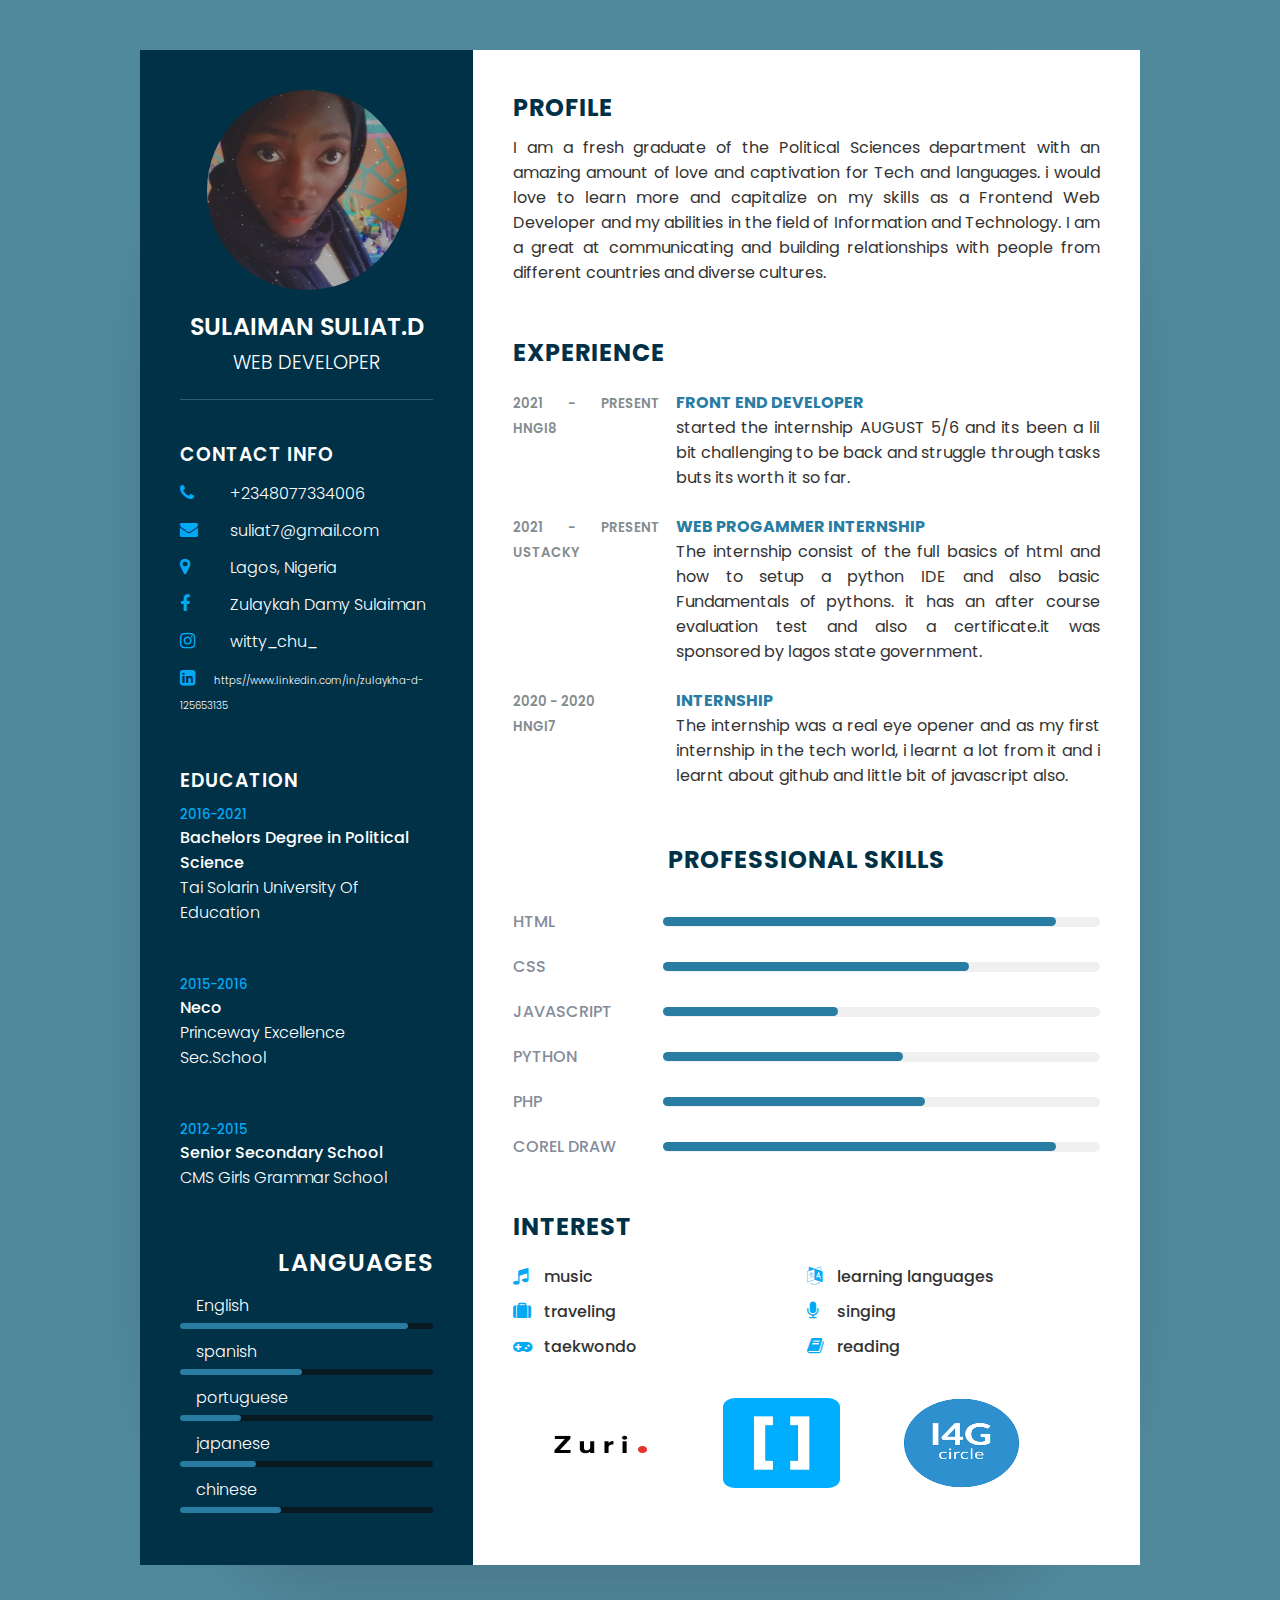
<file: index.html>
<!DOCTYPE html>
<html lang="en">
<head>
    <meta name="viewport" content="width=device-width, initial-scale=1.0">
    <title>cv&resume</title>
    <link rel="stylesheet" href="https://cdnjs.cloudflare.com/ajax/libs/font-awesome/4.7.0/css/font-awesome.css"
     integrity="sha512-5A8nwdMOWrSz20fDsjczgUidUBR8liPYU+WymTZP1lmY9G6Oc7HlZv156XqnsgNUzTyMefFTcsFH/tnJE/+xBg==" crossorigin="anonymous" referrerpolicy="no-referrer" />
    <link rel="stylesheet" href="task2.css">
</head>
<body>
    <div class="container">
      <div class="left_side">
        <div class="profiletext">
         <div class="imgBx">
            <img src="img.jpg">
         </div>
         <h2>Sulaiman Suliat.D<br><span>Web Developer</span></h2>
        </div>

        <div class="Contactinfo">
          <h3 class="title">Contact info</h3>
          <ul>
              <li>
                  <span class="icon"><i class="fa fa-phone" aria-hidden="true"></i></span>
                  <span class="text">+2348077334006</span>
              </li>
              <li>
                <span class="icon"><i class="fa fa-envelope" aria-hidden="true"></i></span>
                <span class="text">suliat7@gmail.com</span>
            </li>
            <li>
              <span class="icon"><i class="fa fa-map-marker" aria-hidden="true"></i></span>
             <span class="text">Lagos, Nigeria</span>
          </li>
          <li>
            <span class="icon"><i class="fa fa-facebook" aria-hidden="true"></i></span>
           <span class="text">Zulaykah Damy Sulaiman</span>
           </li>
           <li>
            <span class="icon"><i class="fa fa-instagram" aria-hidden="true"></i></span>
           <span class="text">witty_chu_</span>
           </li>
           <li>
            <span class="icon"><i class="fa fa-linkedin-square" aria-hidden="true"></i></span>
           <span class="text1">https://www.linkedin.com/in/zulaykha-d-125653135</span>
           </li>
           
          </ul>
        </div>

        <div class="Contactinfo education">
            <h3 class="title">Education</h3>
            <ul>
                <li>
                 <h5>2016-2021</h5>
                 <h4>Bachelors Degree in Political Science</h4>
                 <h4>Tai Solarin University Of Education</h4>
                </li> <br>
                <li>
                    <h5>2015-2016</h5>
                    <h4>Neco</h4>
                    <h4>Princeway Excellence Sec.School</h4>
                   </li> <br>
                   <li>
                    <h5>2012-2015</h5>
                    <h4>Senior Secondary School</h4>
                    <h4>CMS Girls Grammar School</h4>
                   </li>
            </ul>
          </div>

          <div class="Contactinfo language">
            <h3 class="title lang">Languages</h3>
            <ul>
                <li>
                    <span class="text">English</span>
                    <span class="percent">
                        <div style="width: 90%;"></div>
                    </span>
                </li>
                <li>
                  <span class="text">spanish</span>
                  <span class="percent"> <div style="width: 48%;"></div>
                </span>
              </li>
              <li>
                  <span class="text">portuguese</span>
                  <span class="percent"> <div style="width: 24%;"></div>
                  </span>
              </li>
          <li>
          <span class="text">japanese</span>
          <span class="percent"> <div style="width: 30%;"></div>
        </span>
            </li>
            <li>
                <span class="text">chinese</span>
                <span class="percent"> <div style="width: 40%;"></div>
                </span>
                  </li>
            </ul>
          </div>
      </div>

      <div class="right_side">
        <div class="style"></div>
          <div class="about">
            <h2 class="title2">Profile</h2>
            <p class = 'about_me'>I am a fresh graduate of the Political Sciences department with an amazing amount of love and
               captivation for Tech and languages. i would love to learn more and capitalize on my skills
               as a Frontend Web Developer and my abilities in the field of Information and Technology. I am a great at communicating
               and building relationships with people from different countries and diverse cultures.</p>
          </div>
          <div class="about">
            <h2 class="title2">Experience</h2>
            <div class="box">
                <div class="year-company">
                   <h5>2021 - present</h5>
                   <h5>HNGi8</h5>
                </div>
                 <div class="text">
                   <h4>Front End Developer</h4>
                   <p>started the internship AUGUST 5/6 and its been a lil bit
                      challenging to be back and struggle through tasks buts
                      its worth it so far.</p>
                 </div>
            </div>
                <div class="box">
                    <div class="year-company">
                       <h5>2021 - present</h5>
                       <h5>Ustacky</h5>
                    </div>
                    <div class="text">
                    <h4>Web progammer internship</h4>
                   <p>The internship consist of the full basics of html and how to setup a python IDE
                    and also basic Fundamentals of pythons. it has an after course evaluation test
                    and also a certificate.it was sponsored by lagos state government. </p>
              </div>
              </div>
              <div class="box">
                <div class="year-company">
                   <h5>2020 - 2020</h5> <br>
                   <h5>HNGi7</h5>
                </div>
                <div class="text">
                <h4>internship</h4>
               <p>The internship was a real eye opener and as my first internship in the tech world,
                  i learnt a lot from it and i learnt about github and little bit of javascript also. </p>
          </div>
        </div>
         </div> 
           <div class="about skills">
               <h2 class="prof_title">Professional Skills</h2>
               <div class="box">
                 <h4>Html</h4>
                 <div class="percent">
                    <div style="width: 90%;"></div>
                 </div>
               </div>
               <div class="box">
                <h4>Css</h4>
                <div class="percent">
                    <div style="width: 70%;"></div>
                </div>
           </div>
           <div class="box">
            <h4>Javascript</h4>
            <div class="percent">
             <div style="width: 40%;"></div>
            </div>
           </div>
          <div class="box">
            <h4>Python</h4>
            <div class="percent">
                <div style="width: 55%;"></div>
            </div>
            </div>
            <div class="box">
              <h4>Php</h4>
              <div class="percent">
                <div style="width: 60%;"></div>
              </div>
              </div>
         <div class="box">
            <h4>Corel Draw</h4>
            <div class="percent">
                <div style="width: 90%;"></div>
            </div>
            </div>
           </div>

            <div class="about interest">
                <h2 class="title2">interest</h2>
                <div class="row">
                  <div class="column">
                    <ul>
                    <li><i class="fa fa-music icons" aria-hidden="true"></i>music</li>
                    <li><i class="fa fa-suitcase icons" aria-hidden="true"></i>traveling</li>
                    <li><i class="fa fa-gamepad icons" aria-hidden="true"></i>taekwondo</li>
                   
                    </ul>
                  </div>
                  <div class="column">
                    <ul>
                      <li><i class="fa fa-language icons" aria-hidden="true"></i>learning languages</li>
                      <li><i class="fa fa-microphone icons" aria-hidden="true"></i>singing</li>
                      <li><i class="fa fa-book icons" aria-hidden="true"></i>reading</li>
                  </ul>
                  </div>
                </div>
                <div class="links">
                    <a href="https://internship.zuri.team/"><img src="zuri.png"></a>
                    <a href="https://hng.tech/"><img src="HNG.png"></a>
                    <a href="https://ingressive.org/"><img src="4G.png"> </a>
                </div>
        </div>
      </div>
    </div>
</body>
</html>
</file>
<file: task2.css>
@import url('https://fonts.googleapis.com/css?family=Poppins:200,300,400,500,600,700,800,900display=swap');
*
{
    margin: 0;
    padding: 0;
    box-sizing: border-box;
    font-family: 'poppins', sans-serif;
}
body{
    background: rgb(81, 137, 156);
    display: flex;
    justify-content: center;
    align-items: center;
    min-height: 100vh;
}
.container
{
    position: relative;
    width: 100%;
    max-width: 1000px;
    min-height: 1000px;
    background: #fff;
    margin: 50px;
    display: grid;
    grid-template-columns: 1fr 2fr;
    box-shadow: 0 35px 55px rgba(0,0,0,0.1);
    border-radius: 20%;
}
.container .left_side
{
    position: relative;
    background: #003147;
    padding: 40px;
}
.profiletext
{
position: relative;
display: flex;
flex-direction: column;
align-items: center;
padding-bottom: 20px;
border-bottom: 1px solid rgba(255,255,255,0.2);
}
.profiletext .imgBx
{
    position: relative;
    width: 200px;
    height: 200px;
    border-radius: 50%;
    overflow: hidden;
}
.profiletext .imgBx img{
    position: absolute;
    top: 0;
    left: 0;
    width: 100%;
    height: 150%;
    object-fit: cover;
}
.profiletext h2
{
  color: #fff;
  font-size: 1.5em;
  margin-top: 20px;
  text-transform: uppercase;
  text-align: center;
  font-weight: 600;
  line-height: 1.4em;
}
.profiletext h2 span{
    font-size: 0.8em;
    font-weight: 300;
}
.Contactinfo
{
    padding-top: 40px;
}
.title
{
    color: #fff;
    text-transform: uppercase;
    font-weight: 600;
    letter-spacing: 1px;
    /* margin-bottom: 20px; */
}
.lang{
    text-align: right;
    font-size: 1.5rem;
    margin-bottom: .8rem;
}
.Contactinfo ul
{
  position: relative;
}
.Contactinfo ul li
{
    position: relative;
    list-style: none;
    margin: 10px 0;
    cursor: pointer;
}
.Contactinfo ul li .icon
{
 display: inline-block;
 width: 30px;
 font-size: 18px;
 color: #03a9f4;
}
.Contactinfo ul li span
{
   color: #fff;
   font-weight: 300;
}
.Contactinfo.education li
{
    margin-bottom: 15px;
}
.Contactinfo.education h5
{
    color: #03a9f4;
    font-weight: 500;
}
.Contactinfo.education h4:nth-child(2)
{
  color: #fff;
  font-weight: 500;
}
.Contactinfo.education h4
{
    color: #fff;
    font-weight: 300;
}
.Contactinfo.language .percent
{
 position: relative;
 width: 100%;
 height: 6px;
 background: #081921;
 display: block;
 margin-top: 5px; 
 border-radius: 50px;
}
.Contactinfo.language .percent div
{
    position: absolute;
    top: 0;
    left: 0;
    height: 100%;
    background: #2a7da2;
    border-radius: 50px;
}

.container .right_side
{
    position: relative;
    background: #fff;
    padding: 40px;
}
/* .style
{
  
} */
.about
{
    margin-bottom: 50px;
    text-align:justify;
}
.about:last-child
{
    margin-bottom: 0;
}
.title2
{
    color: #003147;
    text-transform: uppercase;
    letter-spacing: 1px;
    margin-bottom: 10px;
}
p
{
    color: #333;
}
.box{
    display: grid;
    grid-template-columns: 1fr 3fr
}
.icons{
    margin-right: .65rem;
}
.text1{
    font-size: 10px;
}
.text{
    margin-left: 1rem;
    text-align: justify;
    padding-bottom: .25rem;
}
.about .box
{
    /* display: flex;
    flex-direction: row; */
    margin: 20px 0;
}
.about .box .year_company
{
    min-width: 150px;
    margin-right: 1rem;
}
.about .box .year_company h5
{
    text-transform: uppercase;
    color: #848c90;
    font-weight: 600;
}
.about .box .text h4 
{
    text-transform: uppercase;
    color: #2a7da2;
    font-size: 16px;
    /* margin-left: 30px; */
}
.about .box .text p 
{
    /* margin-left: 45px; */
    display: flex;
    flex-direction: row;
}
.about .box h5 
{
    text-transform: uppercase;
    color: #848c90;
    font-weight: 600;
    display: inline;
}
.skills .box
{
  position: relative; 
  width: 100%;
  display: grid;
  grid-template-columns: 150px 1fr;
  justify-content: center;
  align-items: center;
}
.skills .box h4
{
 text-transform: uppercase;
 color: #848c99;
 font-weight: 500;

}
 .skills .box  .percent 
{
 position: relative;
 width: 100%;
 height: 10px;
 background: #f0f0f0;
 border-radius: 50px;
}
.skills .box .percent div
 {
  position: absolute; 
  top: 0;
  left: 0;
  height: 90%;
  background: #2a7da2;
  border-radius: 50px;
}
.column
{
  float: left;
  width: 50%;
}
.row::after 
{
 content: "";
 display: table;
 clear: both;
}
/* .interest ul
{
    display: grid;
    grid-template-columns: repeat(4,1fr);
/* } */
.interest ul li
{
  list-style: none;
  color: #333;
  font-weight: 500;
  margin: 10px 0;
  margin-bottom: 10px;
}
.interest ul li .fa
{
  color: #03a9f4;
  font-size: 18px;
  width: 20px;
}
.links img
{
    width: 20%;
    height: 90px;
    position: relative;
    margin-top: 120px;
    border-radius: 10%;
     margin: 5%;
    border-color: #333;
}
.prof_title{
    text-align: center;
    margin-bottom: 2rem;
    text-transform: uppercase;
    color: #003147;
    letter-spacing: 1px;
}
.about_me{
    text-align: justify;
    font-size: 1rem;
}

@media (max-width:1000px)
{
  .container
 {
 margin: 10px;
 grid-template-columns: repeat(1,1fr);
 }
 .interest ul 
 {
     grid-template-columns: repeat(2,1fr);
 }
}

@media (max-width:600px)
{
.about .box
{
    flex-direction: column;
}
.about .box .year_company
{
    margin-bottom: 5px;
}
.interest ul 
 {
     grid-template-columns: repeat(1,1fr);
 }
 .skills .box
 {
     grid-template-columns: repeat(1,1fr);
 }
}
</file>
